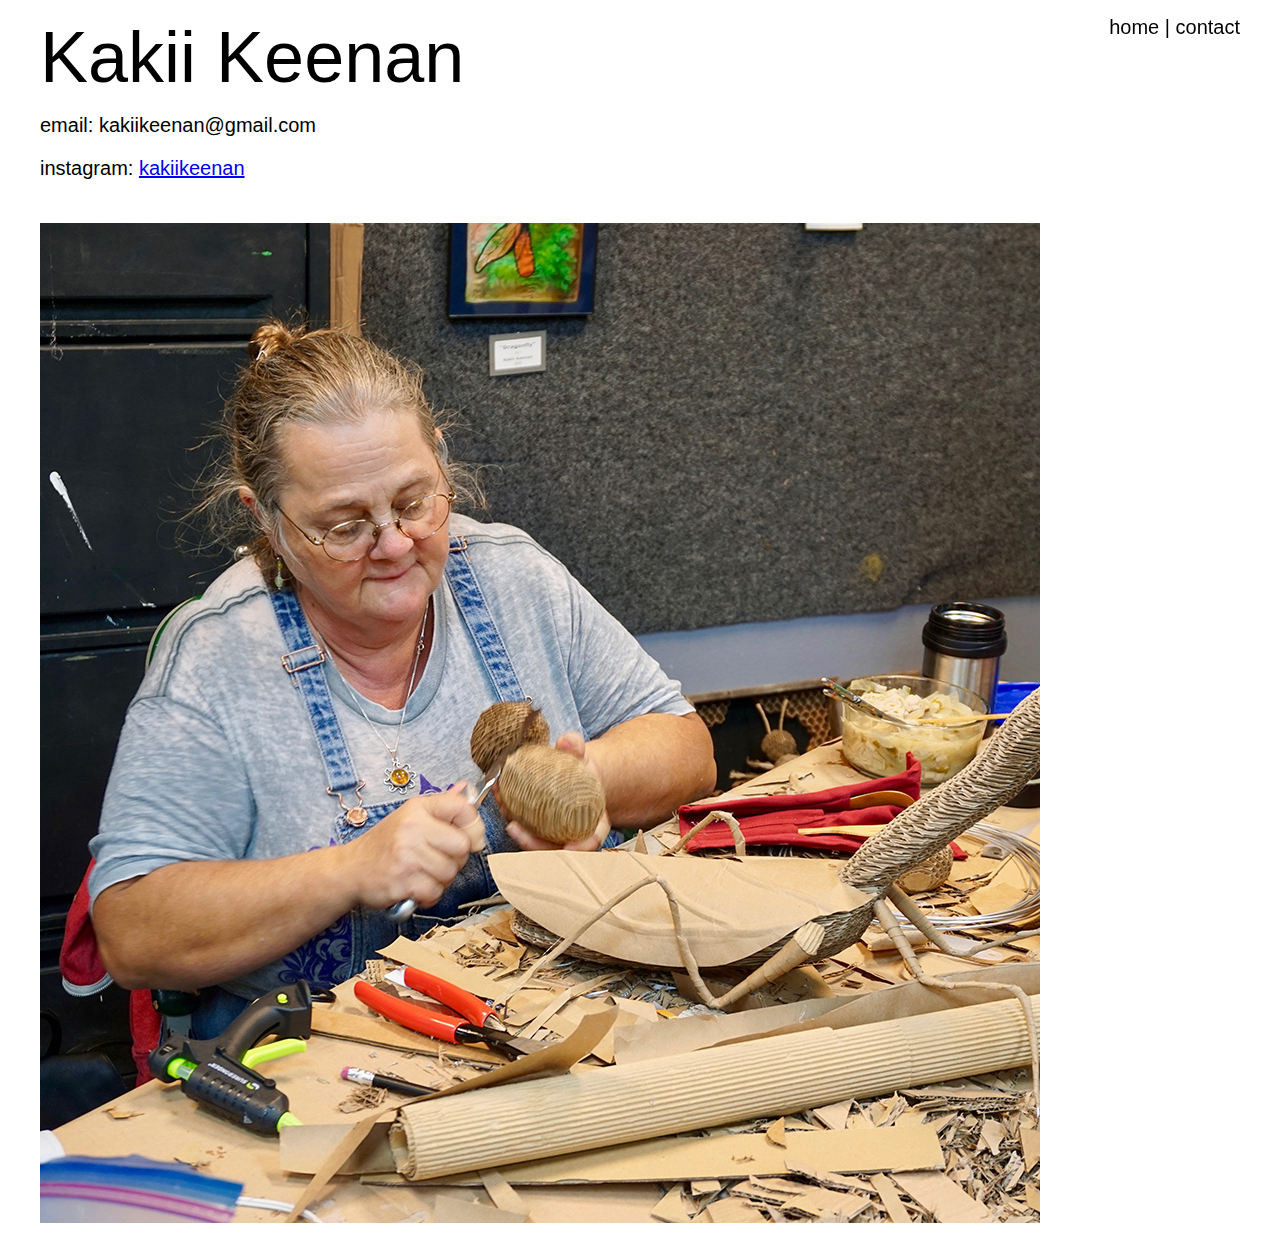
<file: contact.html>
<html>
  <link rel="stylesheet" type="text/css" href="./style.css" />
  <body>
    <header>
      <nav>
        <a href="./index.html">home</a> |
        <a href="./contact.html">contact</a>
      </nav>
      <a href="./index.html"><h1 class="home-btn">Kakii Keenan</h1></a>
    </header>
    <main>
      <p>email: kakiikeenan@gmail.com</p>
      <p>
        instagram:
        <a href="https://www.instagram.com/kakiikeenan/">kakiikeenan</a>
      </p>
      <br />
      <img src="./kakii.jpeg" class="contact-img" alt="kakii working" />
    </main>
  </body>
</html>
</file>
<file: style.css>
body {
  font-size: 20px;
  font-family: "Gill Sans", "Gill Sans MT", Calibri, "Trebuchet MS", sans-serif;
  max-width: 1200px;
  padding: 1rem;
  margin: auto;
}
main {
  margin-top: -2rem;
}
nav {
  float: right;
}
header a {
  color: black;
  text-decoration: none;
}
h1 {
  font-weight: 100;
  font-size: 72px;
}
.thumb-gallery {
  display: grid;
  grid-template-columns: repeat(auto-fit, minmax(300px, 1fr));
  /* grid-auto-rows: minmax(300px, auto); */
  grid-auto-rows: 300px;
  margin: auto;
}
header {
  position: sticky;
  top: 0;
  background: white;
}
footer {
  position: sticky;
  bottom: 0;
  background: rgba(0, 0, 0, 0.5);
  padding: 0.5rem;
  display: flex;
}
footer a {
  color: white;
}
.contact {
  flex-grow: 1;
  text-align: center;
}
.full-images img {
  width: 100%;
}
.thumb {
  /* width: 100%; */
  overflow: hidden;
}
.thumb img {
  margin-left: 50%;
  transform: translateX(-50%);
}
.contact-img {
  max-width: 100%;
}
</file>
